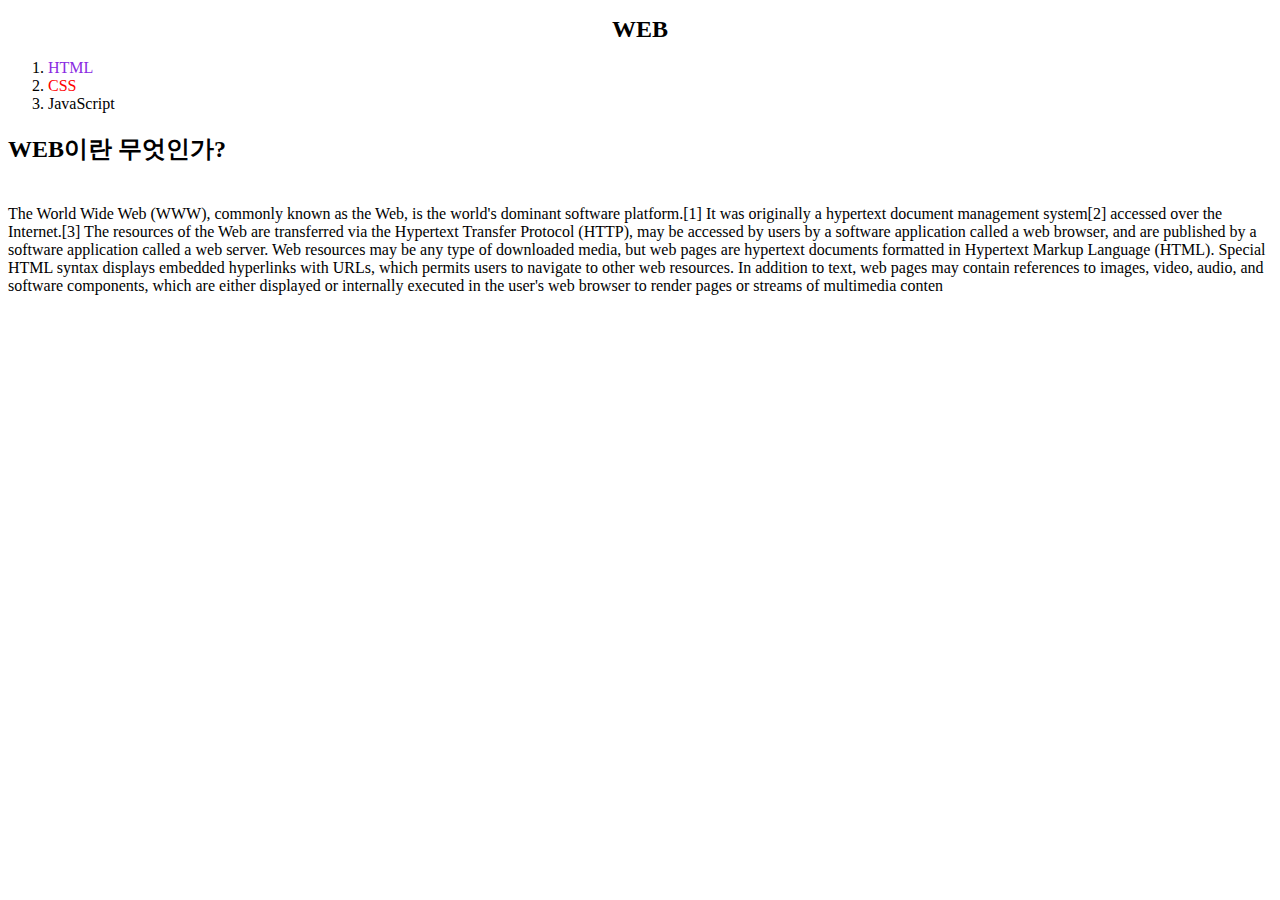
<file: 240402/index.html>
<!DOCTYPE html>
<html>

<head>
  <title>WEB1 - WEB </title>
  <meta charset="utf-8">
  <!-- css 폴더안에, css 문법을 모두 적어서, 해당 파일만 불러와서, 
  효과 주기.  -->
  <link rel="stylesheet" href="./css/style.css">
</head>

<body>

  <h1><a href="index.html">WEB</font></a></h1>
  <ol>
    <li><a href="1.html" class="saw">HTML</a></li>
    <li><a href="2.html"class="saw" id="active">CSS</a></li>
    <li><a href="3.html">JavaScript</a></li>
  </ol>
  <h2>WEB이란 무엇인가?</h2>
  <p style="margin-top: 40px;">
    The World Wide Web (WWW), commonly known as the Web, is the world's dominant software platform.[1] It was
    originally a hypertext document management system[2] accessed over the Internet.[3]
    The resources of the Web are transferred via the Hypertext Transfer Protocol (HTTP), may be accessed by users by
    a software application called a web browser, and are published by a software application called a web server.
    Web resources may be any type of downloaded media, but web pages are hypertext documents formatted in
    Hypertext Markup Language (HTML). Special HTML syntax displays embedded hyperlinks with URLs, which permits users
    to navigate to other web resources. In addition to text, web pages may contain references to images, video, audio,
    and
    software components, which are either displayed or internally executed in the user's web browser to render pages or
    streams of multimedia conten
  </p>
</body>

</html>
</file>
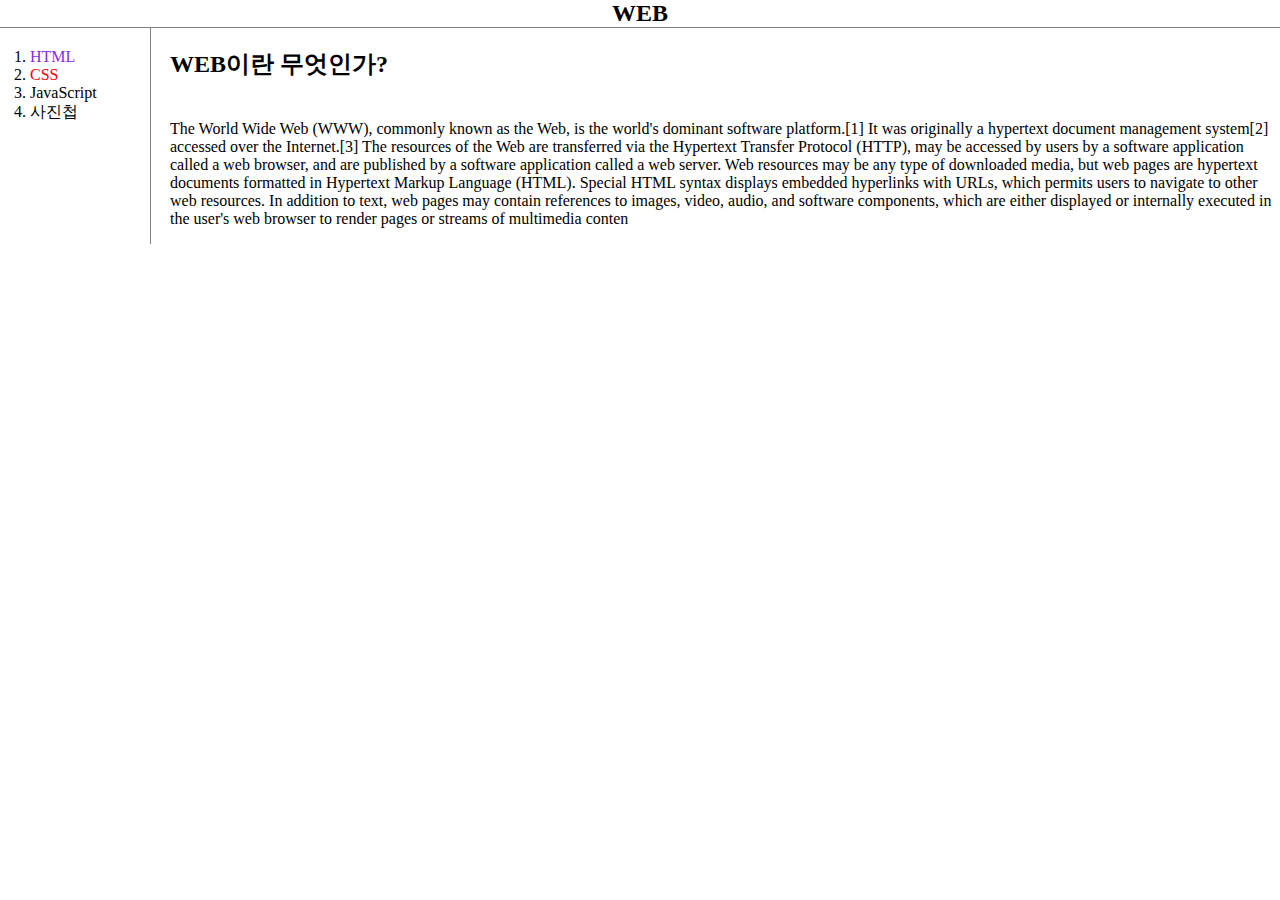
<file: 240403/index.html>
<!DOCTYPE html>
<html>

<head>
  <title>WEB1 - WEB </title>
  <meta charset="utf-8">
  <!-- css 폴더안에, css 문법을 모두 적어서, 해당 파일만 불러와서, 
  효과 주기.  -->
  <link rel="stylesheet" href="./css/style.css">
</head>

<body>

  <h1><a href="index.html">WEB</font></a></h1>
  <!-- 순서1, 자식1, ol, 자식2 : h2, p
  태그 3개를 grid 아이디로 div로 묶기 -->

  <div id="grid">
    <ol>
      <li><a href="1.html" class="saw">HTML</a></li>
      <li><a href="2.html" class="saw" id="active">CSS</a></li>
      <li><a href="3.html">JavaScript</a></li>
      <li><a href="4.html">사진첩</a></li>
    </ol>
    <!-- 순서2 , h2 , p 태그 2개를 묶기.  -->
    <div id="article">
      <h2>WEB이란 무엇인가?</h2>
      <p style="margin-top: 40px;">
        The World Wide Web (WWW), commonly known as the Web, is the world's dominant software platform.[1] It was
        originally a hypertext document management system[2] accessed over the Internet.[3]
        The resources of the Web are transferred via the Hypertext Transfer Protocol (HTTP), may be accessed by users by
        a software application called a web browser, and are published by a software application called a web server.
        Web resources may be any type of downloaded media, but web pages are hypertext documents formatted in
        Hypertext Markup Language (HTML). Special HTML syntax displays embedded hyperlinks with URLs, which permits
        users
        to navigate to other web resources. In addition to text, web pages may contain references to images, video,
        audio,
        and
        software components, which are either displayed or internally executed in the user's web browser to render pages
        or
        streams of multimedia conten
      </p>
      <!-- 순서2, 닫는 태그 -->
    </div>
    <!-- 아이디 grid 인 div 은 닫는 태그 -->
  </div>

</body>

</html>
</file>
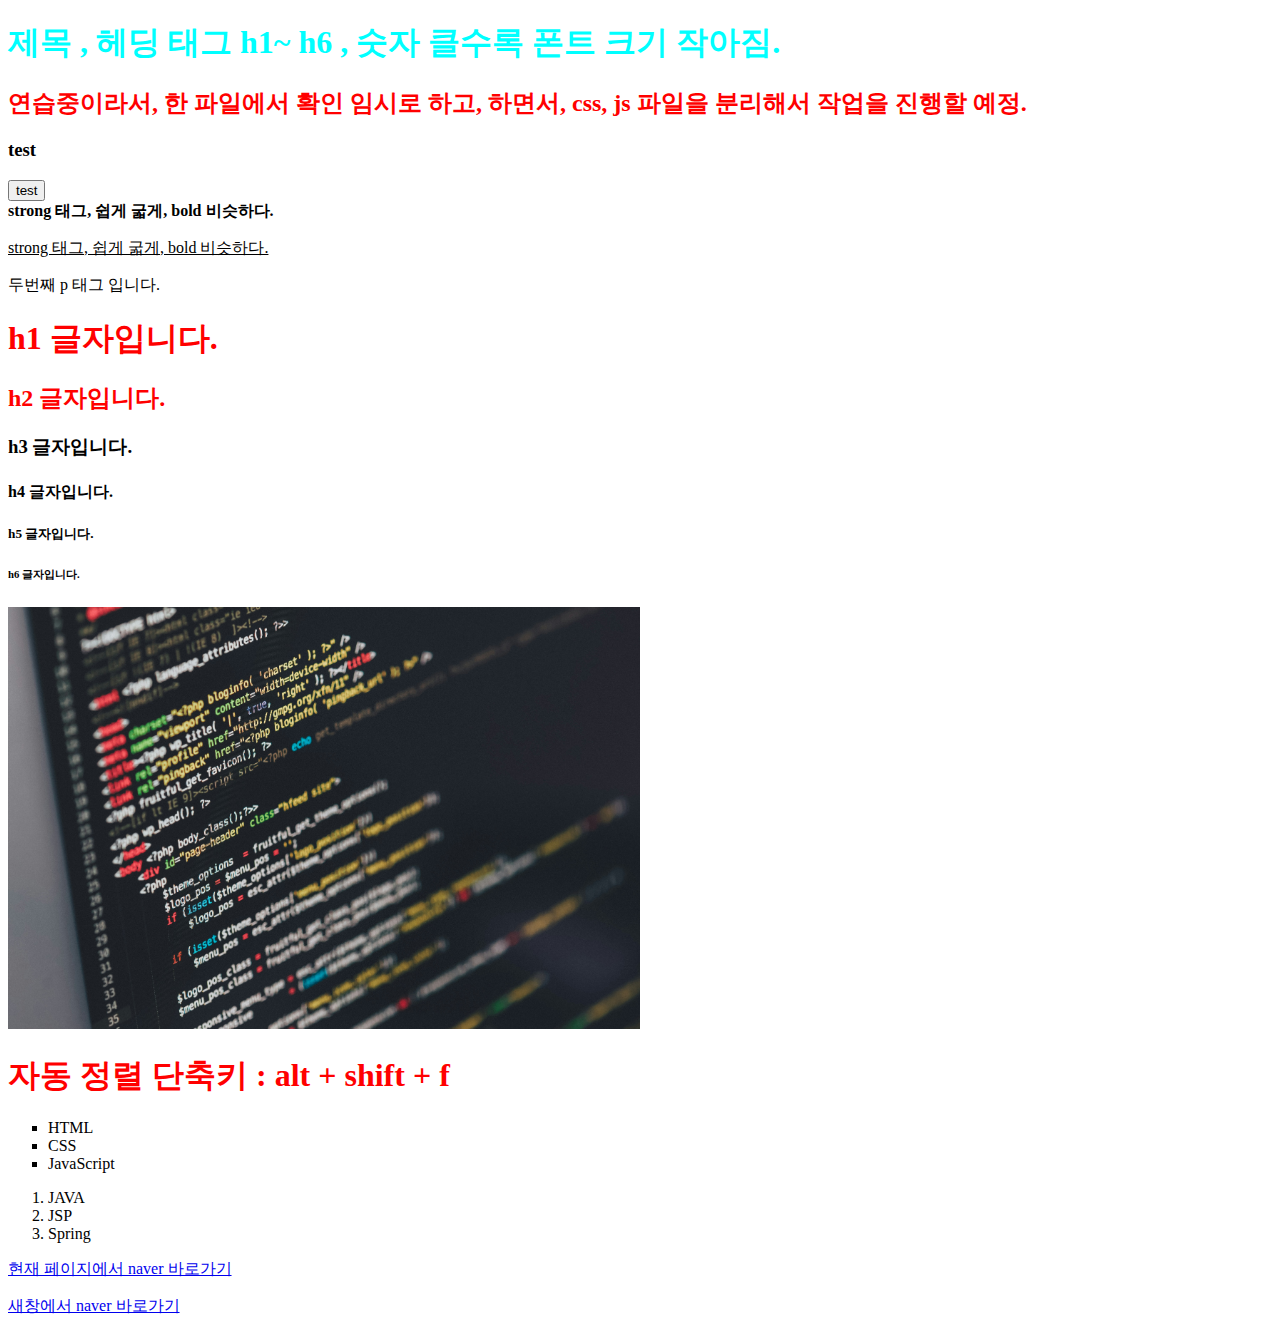
<file: 240327/test.html>
<!DOCTYPE html>
<html lang="ko">

<head>
  <meta charset="UTF-8">
  <meta name="viewport" content="width=device-width, initial-scale=1.0">
  <title>Document</title>
</head>

<body>
  <style>
    h1,
    h2 {
      /* 요소를 선택하는 방법, css 선택자.  */
      color: red;
    }
  </style>
  <!-- 기본 태그 공부를 진행  -->
  <!-- 주석 : ctrl + / : 보통 모든 IDE (툴) 기본 지원.  -->
  <!-- 주석 부분은 제외하고 실행을 함. 보통 사용을 : 설명, 메모등으로 사용 -->
  <h1 style="color: aqua;">제목 , 헤딩 태그 h1~ h6 , 숫자 클수록 폰트 크기 작아짐.</h1>
  <h2>연습중이라서, 한 파일에서 확인 임시로 하고,
    하면서, css, js 파일을 분리해서 작업을 진행할 예정.
  </h2>
  <h3>test</h3>
  <input type="button" value="test" onclick="alert('안녕하세요')">
  <br>
  <strong>strong 태그, 쉽게 굷게, bold 비슷하다. </strong>
  <p><u>strong 태그, 쉽게 굷게, bold 비슷하다.</u></p>
  <p>두번째 p 태그 입니다.</p>
  <h1>h1 글자입니다.</h1>
  <h2>h2 글자입니다.</h2>
  <h3>h3 글자입니다.</h3>
  <h4>h4 글자입니다.</h4>
  <h5>h5 글자입니다.</h5>
  <h6>h6 글자입니다.</h6>
  <img src="coding.jpg" width="50%">
  <h1> 자동 정렬 단축키 : alt + shift + f</h1>
  <ul style="list-style-type: square">
    <li>HTML</li>
    <li>CSS</li>
    <li>JavaScript</li>
  </ul>
  <ol>
    <li>JAVA</li>
    <li>JSP</li>
    <li>Spring</li>
  </ol>
  <p><a href="https://www.naver.com">현재 페이지에서 naver 바로가기</a></p>
  <p><a href="https://www.naver.com" target="_blank">새창에서 naver 바로가기</a></p>

</body>

</html>
</file>
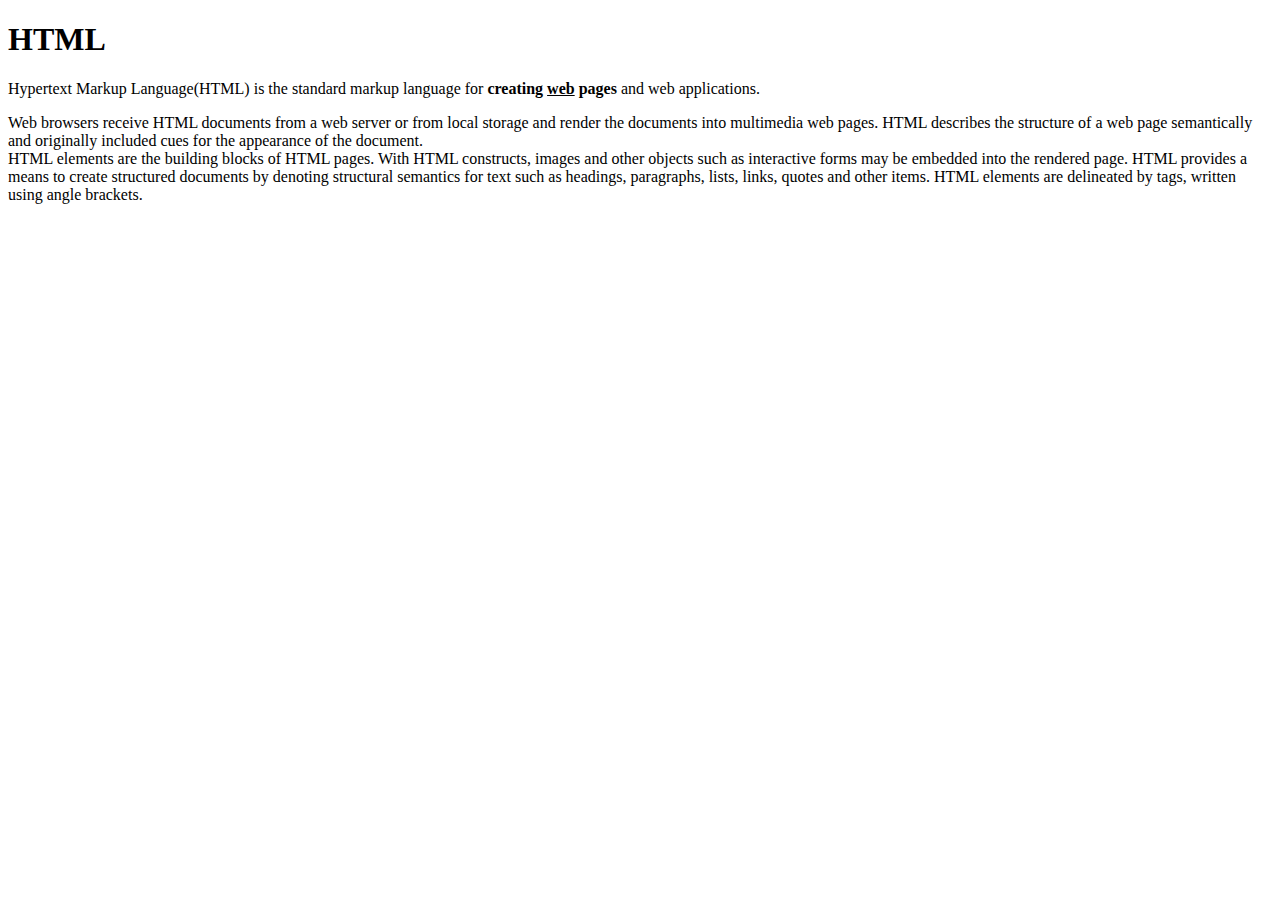
<file: 240327/test2.html>
<!DOCTYPE html>
<html lang="en">
<head>
  <meta charset="UTF-8">
  <meta name="viewport" content="width=device-width, initial-scale=1.0">
  <title>Document</title>
</head>
<body>
  <h1>HTML</h1>
  <p>
Hypertext Markup Language(HTML) is the standard markup language for <strong>creating <u>web</u> 
pages</strong> and web applications.
</p>

Web browsers receive HTML documents from a web server or from local storage and render the documents 
into multimedia web pages. HTML describes the structure of a web page semantically and originally included 
cues for the appearance of the document.
<br>
HTML elements are the building blocks of HTML pages. With HTML constructs, images and other objects 
such as interactive forms may be embedded into the rendered page. HTML provides a means to create 
structured documents by denoting structural semantics for text such as headings, paragraphs, lists, links, 
quotes and other items. HTML elements are delineated by tags, written using angle brackets.
</body>
</html>
</file>
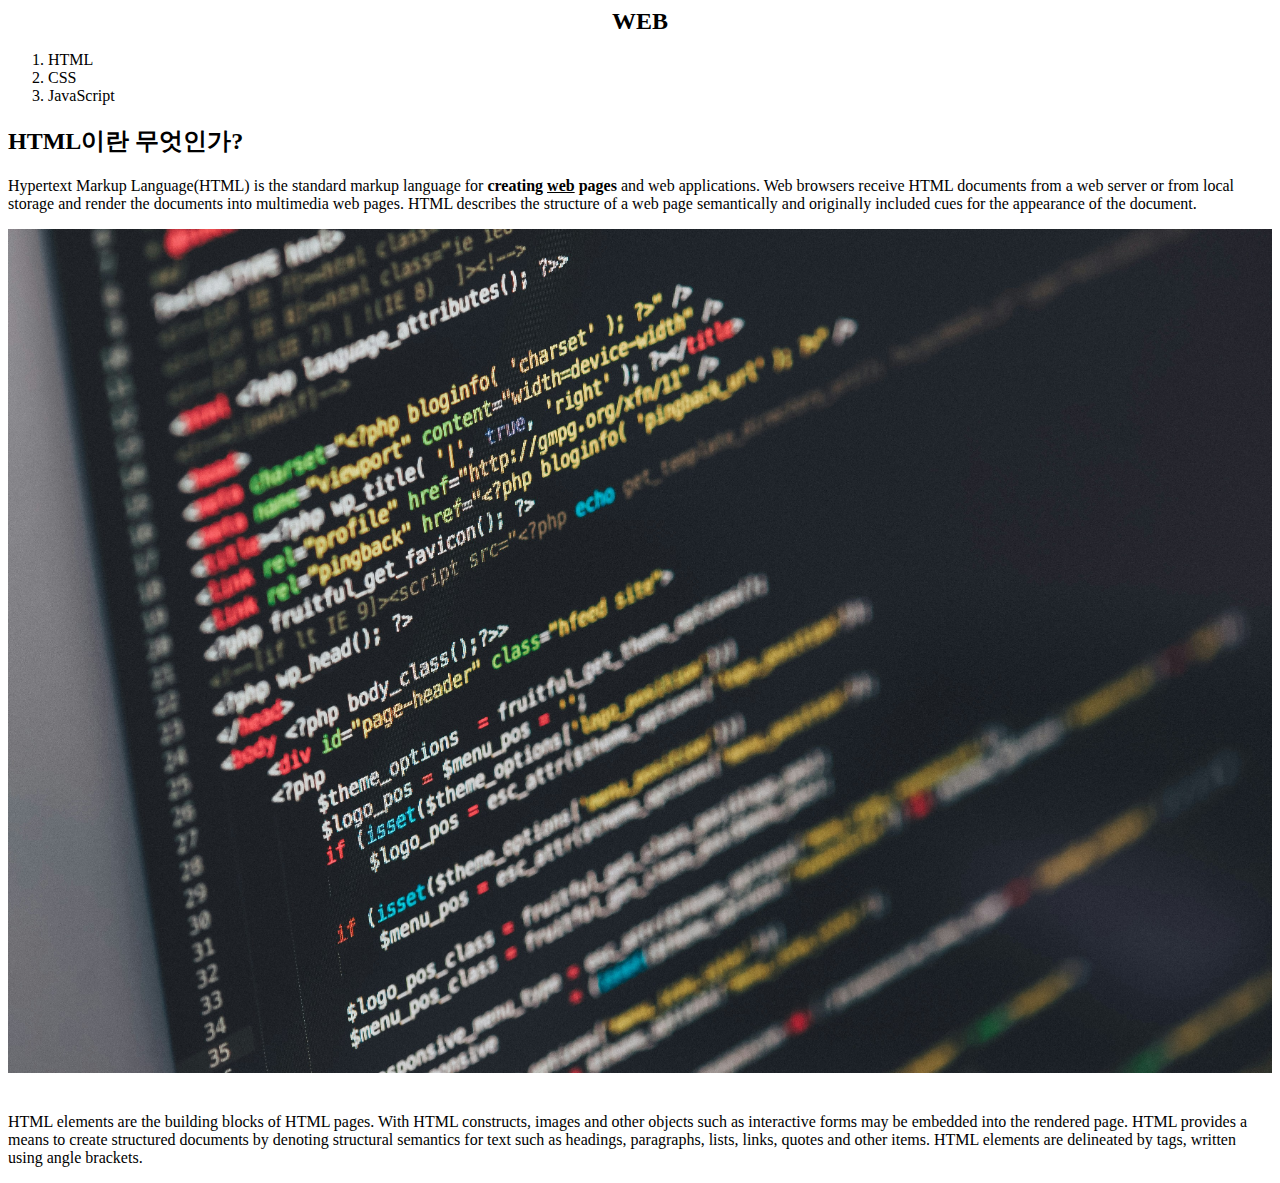
<file: 240402/1.html>
<title>WEB1 - HTML </title>
<meta charset="utf-8">
<link rel="stylesheet" href="./css/style.css">
</head>
<body>
  <!-- html 문서 안에서, 동시에 css 작업도 같이한다. 
  전체적으로 코드량이 길어져요. 
  가독성이 안좋아요. 
  분리 작업. -> 파일 분리.  -->
 
<h1><a href="index.html">WEB</a></h1>
<ol>
<li><a href="1.html">HTML</a></li>
<li><a href="2.html">CSS</a></li>
<li><a href="3.html">JavaScript</a></li>
</ol>
<h2>HTML이란 무엇인가?</h2>
<p><a href="https://www.w3.org/TR/2011/WD-html5-20110405/" title="HTML5 specification">Hypertext Markup 
Language(HTML)</a> is the standard markup language for <strong>creating <u>web</u> pages</strong> and web 
applications.
Web browsers receive HTML documents from a web server or from local storage and render the documents into 
multimedia web pages. HTML describes the structure of a web page semantically and originally included cues for the 
appearance of the document.</p>
<img src="coding.jpg" width="100%">
<p style="margin-top: 40px;">
HTML elements are the building blocks of HTML pages. With HTML constructs, images and other objects such as 
interactive forms may be embedded into the rendered page. HTML provides a means to create structured documents by 
denoting structural semantics for text such as headings, paragraphs, lists, links, quotes and other items. HTML elements are 
delineated by tags, written using angle brackets.
</p>
</body>
</html>
</file>
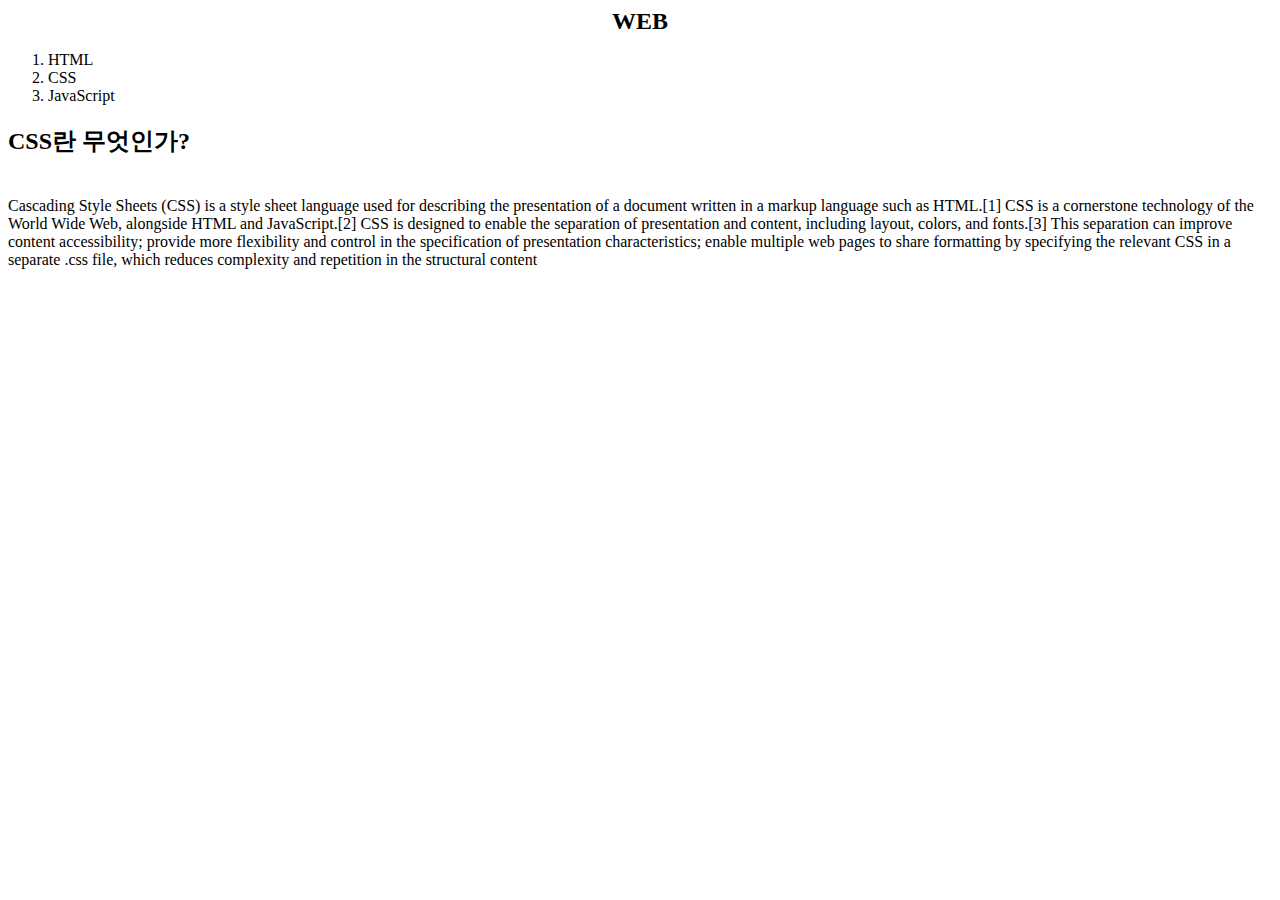
<file: 240402/2.html>
<title>WEB1 - CSS </title>
<meta charset="utf-8">
<link rel="stylesheet" href="./css/style.css">
</head>
<body>

<h1><a href="index.html">WEB</a></h1>
<ol>
<li><a href="1.html">HTML</a></li>
<li><a href="2.html">CSS</a></li>
<li><a href="3.html">JavaScript</a></li>
</ol>
<h2>CSS란 무엇인가?</h2>
<p style="margin-top: 40px;">
Cascading Style Sheets (CSS) is a style sheet language used for describing the presentation 
of a document written in a markup language such as HTML.[1] CSS is a cornerstone technology 
of the World Wide Web, alongside HTML and JavaScript.[2]
CSS is designed to enable the separation of presentation and content, including layout, 
colors, and fonts.[3] This separation can improve content accessibility; provide more flexibility 
and control in the specification of presentation characteristics; enable multiple web pages to 
share formatting by specifying the relevant CSS in a separate .css file, which reduces complexity 
and repetition in the structural content
</p>
</body>
</html>
</file>
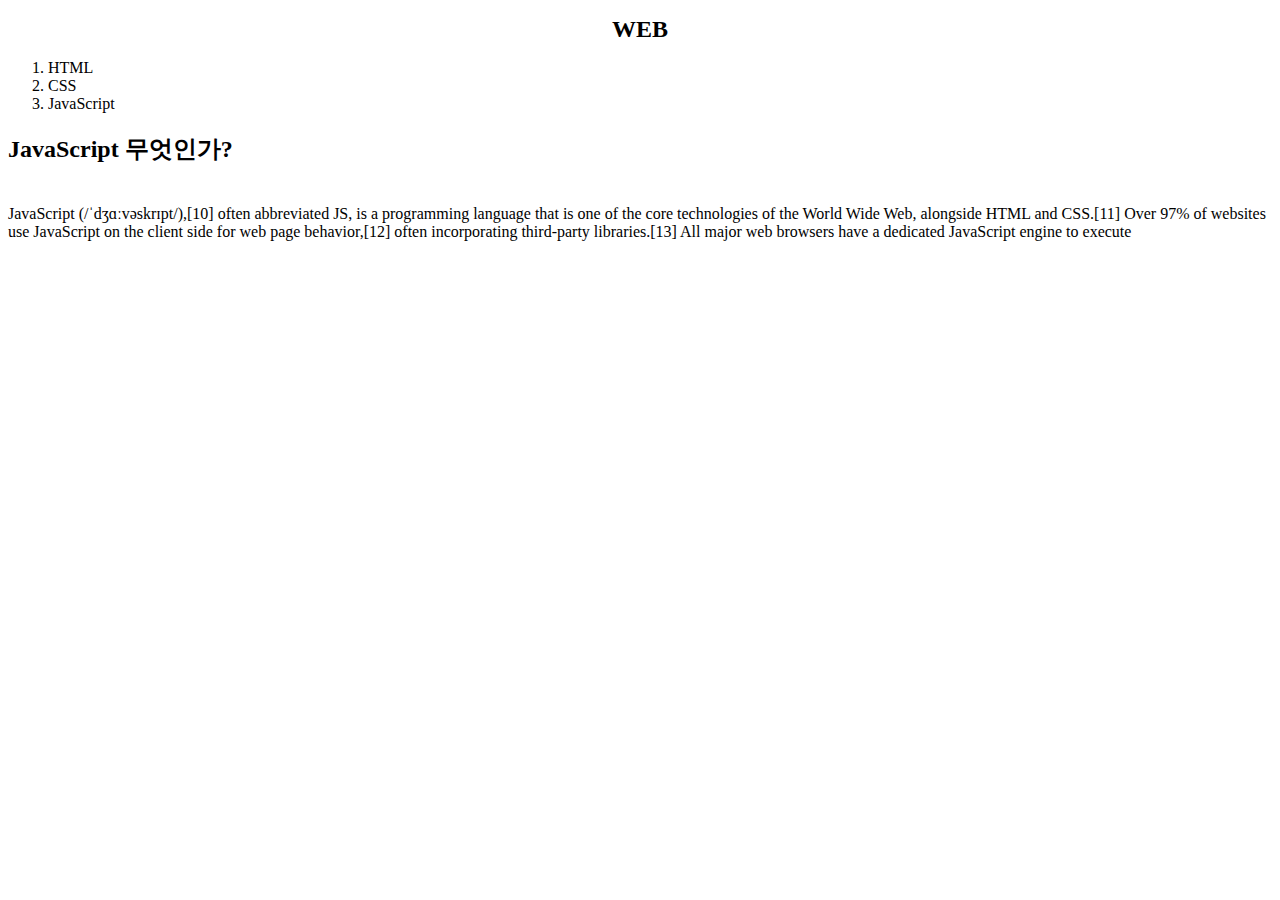
<file: 240402/3.html>
<!DOCTYPE html>
<html>
<head>
<title>WEB1 - JavaScript </title>
<meta charset="utf-8">
<link rel="stylesheet" href="./css/style.css">
</head>
<body>
<h1><a href="index.html">WEB</a></h1>
<ol>
<li><a href="1.html">HTML</a></li>
<li><a href="2.html">CSS</a></li>
<li><a href="3.html">JavaScript</a></li>
</ol>
<h2>JavaScript 무엇인가?</h2>
<p style="margin-top: 40px;">
JavaScript (/ˈdʒɑːvəskrɪpt/),[10] often abbreviated JS, is a programming language that is one of 
the core technologies of the World Wide Web, alongside HTML and CSS.[11] Over 97% of websites 
use JavaScript on the client side for web page behavior,[12] often incorporating third-party 
libraries.[13] All major web browsers have a dedicated JavaScript engine to execute
</p>
</body>
</html>
</file>
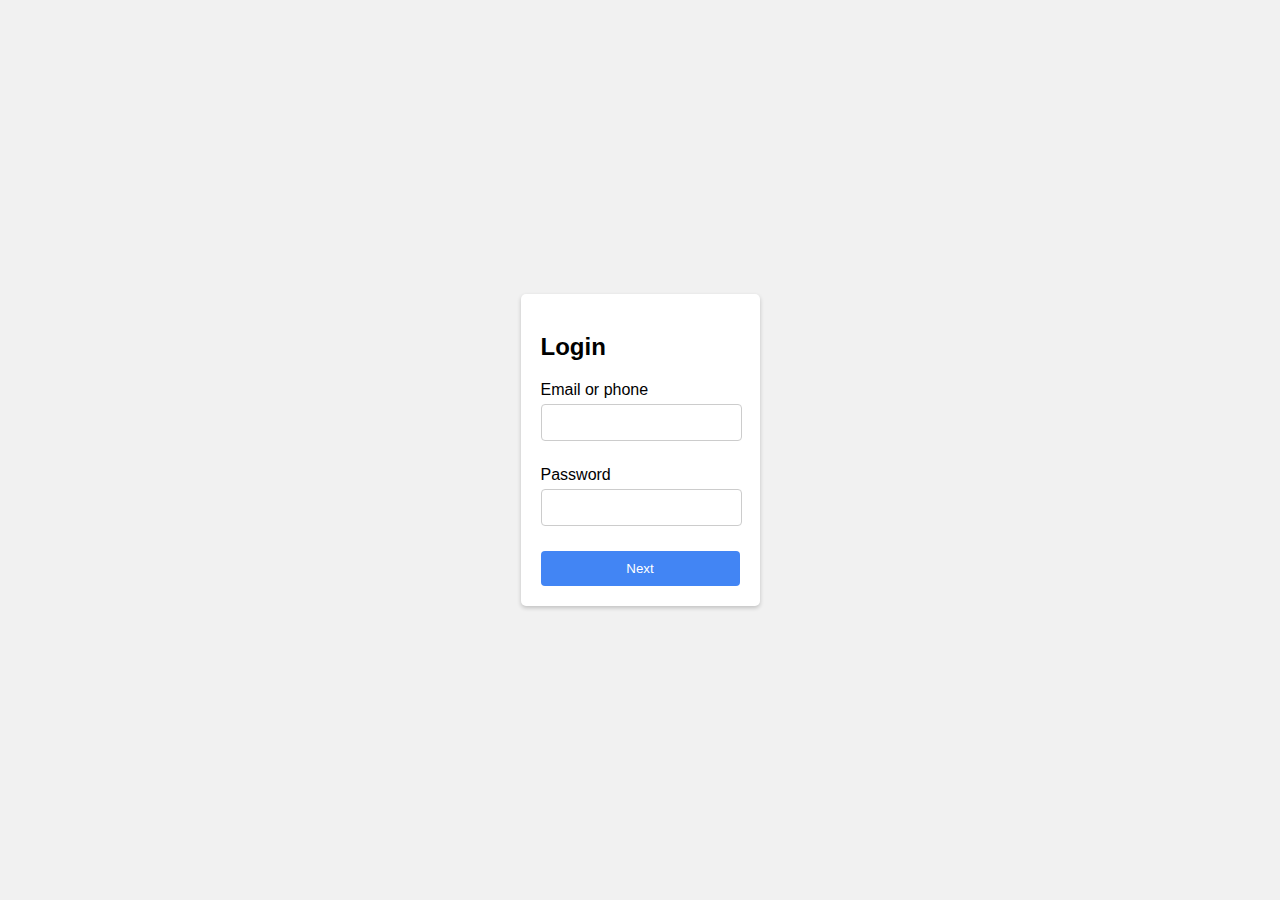
<file: 240402/googleStyleSingup.html>
<!DOCTYPE html>
<html lang="en">
<head>
<meta charset="UTF-8">
<meta name="viewport" content="width=device-width, initial-scale=1.0">
<title>Login Form</title>
<link rel="stylesheet" href="./css/styleGPT.css">
</head>
<body>

<div class="login-form">
  <h2>Login</h2>
  <form action="/submit-your-form" method="post">
    <div class="input-container">
      <label for="username">Email or phone</label>
      <input type="text" id="username" name="username" required>
    </div>
    <div class="input-container">
      <label for="password">Password</label>
      <input type="password" id="password" name="password" required>
    </div>
    <div class="button-container">
      <button type="submit">Next</button>
    </div>
  </form>
</div>

</body>
</html>
</file>
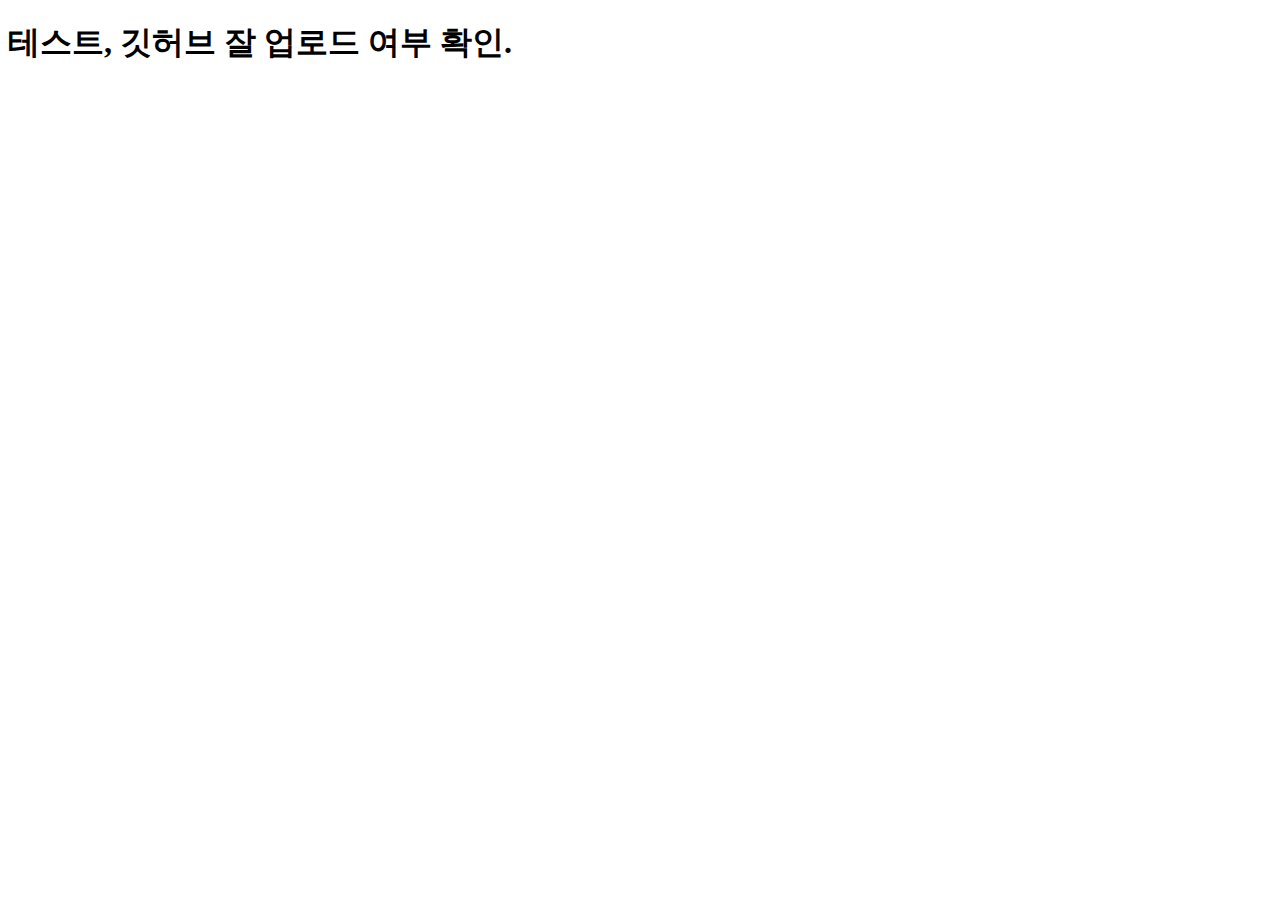
<file: 240402/test1.html>
<!DOCTYPE html>
<html lang="en">
<head>
  <meta charset="UTF-8">
  <meta name="viewport" content="width=device-width, initial-scale=1.0">
  <title>Document</title>
</head>
<body>
  <h1>테스트, 깃허브 잘 업로드 여부 확인. </h1>
</body>
</html>
</file>
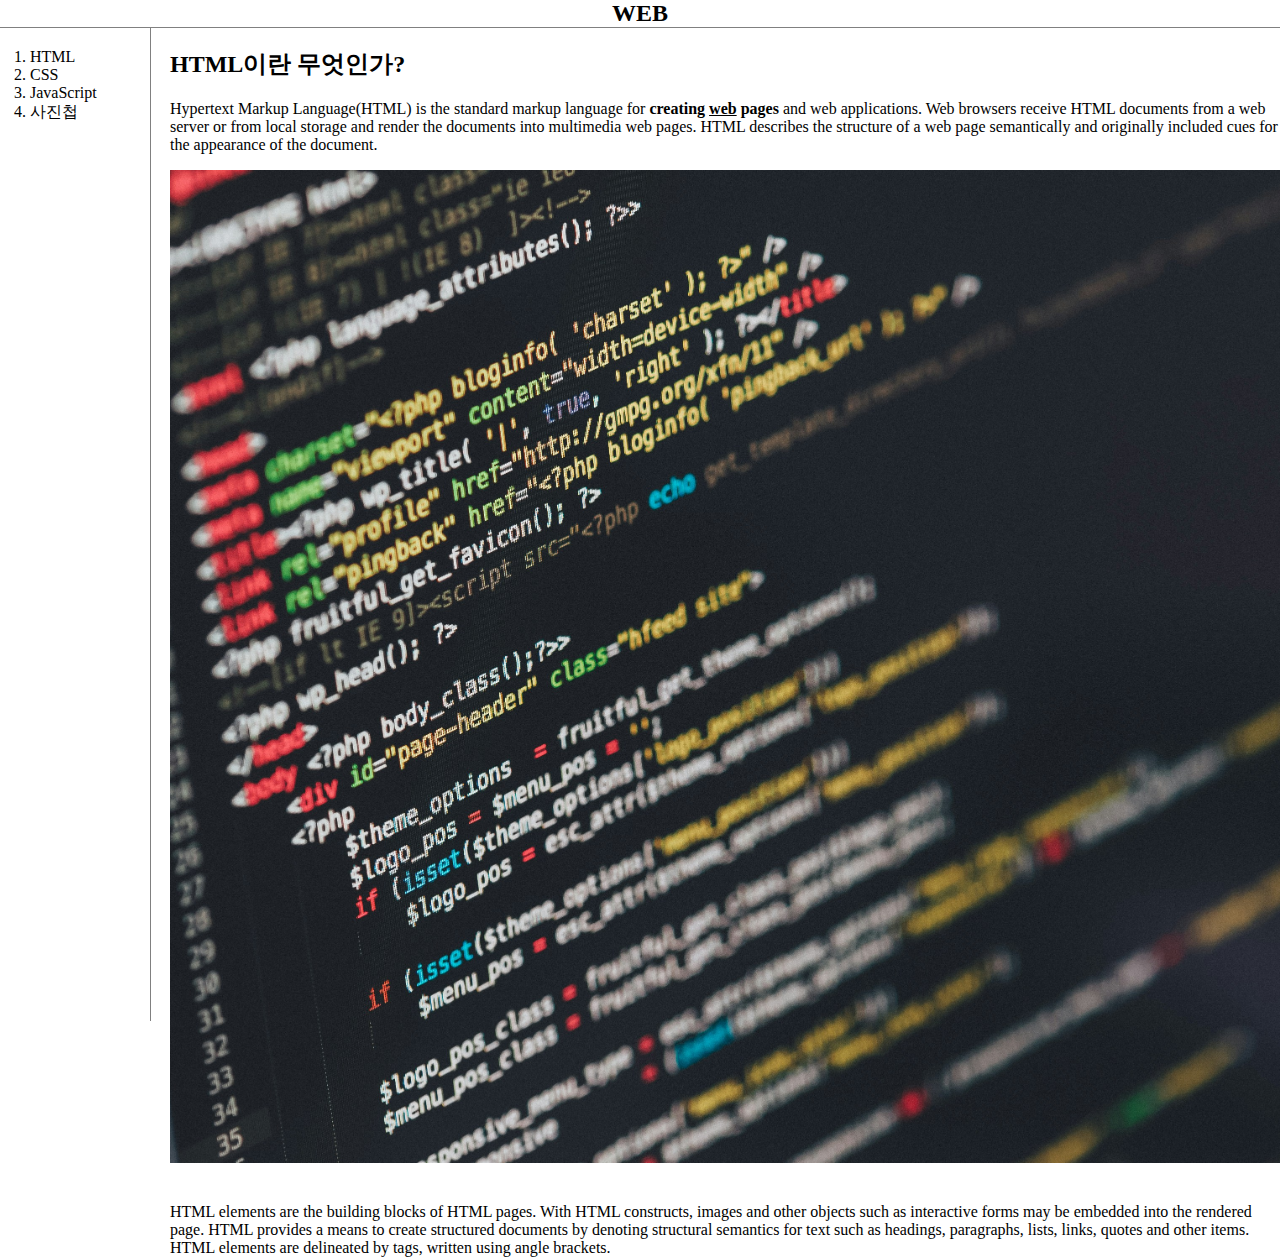
<file: 240403/1.html>
<title>WEB1 - HTML </title>
<meta charset="utf-8">
<link rel="stylesheet" href="./css/style.css">
</head>

<body>
  <!-- html 문서 안에서, 동시에 css 작업도 같이한다. 
  전체적으로 코드량이 길어져요. 
  가독성이 안좋아요. 
  분리 작업. -> 파일 분리.  -->

  <h1><a href="index.html">WEB</a></h1>
  <div id="grid">
    <ol>
      <li><a href="1.html">HTML</a></li>
      <li><a href="2.html">CSS</a></li>
      <li><a href="3.html">JavaScript</a></li>
      <li><a href="4.html">사진첩</a></li>
    </ol>
    <div id="article">
      <h2>HTML이란 무엇인가?</h2>
      <p><a href="https://www.w3.org/TR/2011/WD-html5-20110405/" title="HTML5 specification">Hypertext Markup
          Language(HTML)</a> is the standard markup language for <strong>creating <u>web</u> pages</strong> and web
        applications.
        Web browsers receive HTML documents from a web server or from local storage and render the documents into
        multimedia web pages. HTML describes the structure of a web page semantically and originally included cues for
        the
        appearance of the document.</p>
      <img src="coding.jpg" width="100%">
      <p style="margin-top: 40px;">
        HTML elements are the building blocks of HTML pages. With HTML constructs, images and other objects such as
        interactive forms may be embedded into the rendered page. HTML provides a means to create structured documents
        by
        denoting structural semantics for text such as headings, paragraphs, lists, links, quotes and other items. HTML
        elements are
        delineated by tags, written using angle brackets.
      </p>
    </div>
  </div>
</body>

</html>
</file>
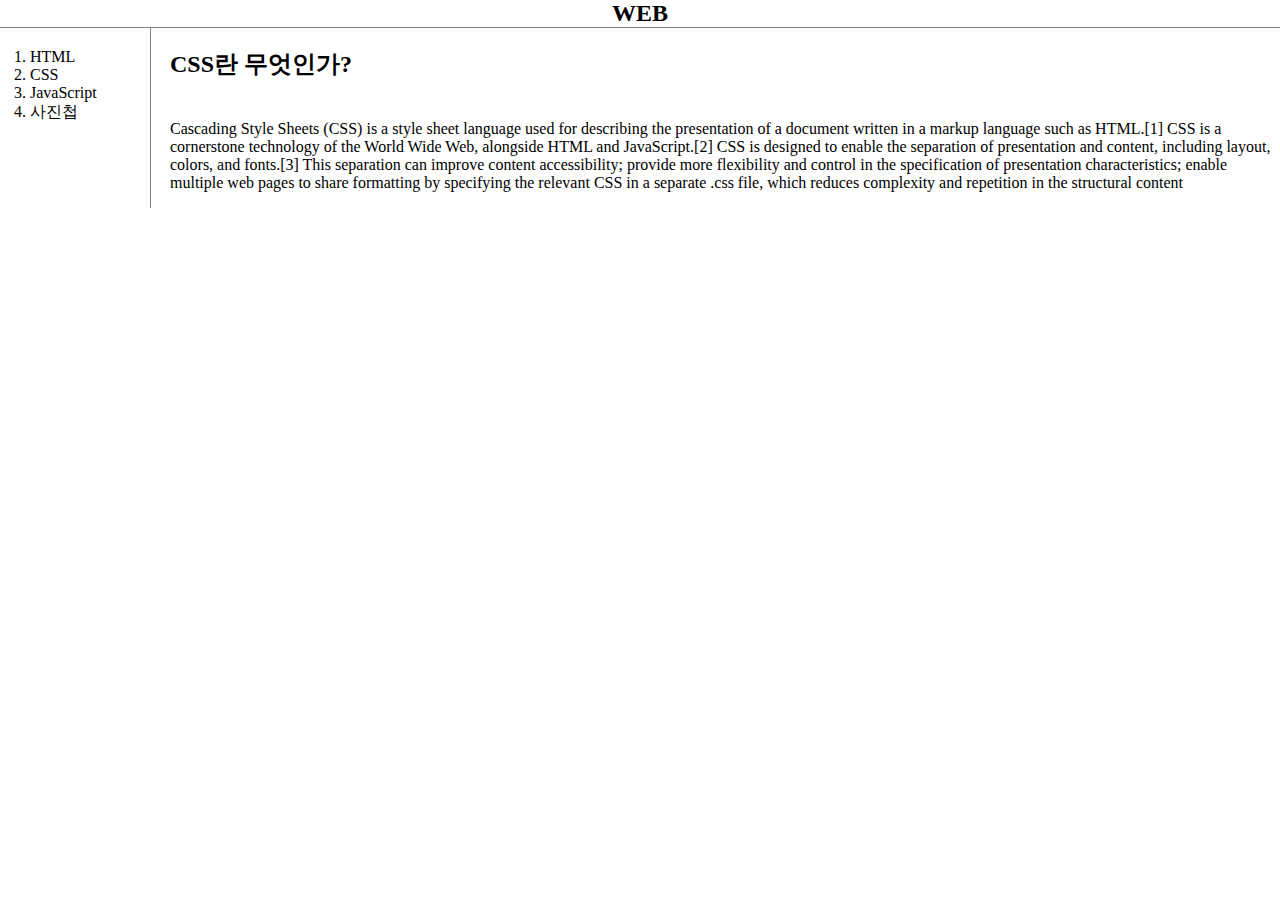
<file: 240403/2.html>
<title>WEB1 - CSS </title>
<meta charset="utf-8">
<link rel="stylesheet" href="./css/style.css">
</head>

<body>

  <h1><a href="index.html">WEB</a></h1>
  <div id="grid">
    <ol>
      <li><a href="1.html">HTML</a></li>
      <li><a href="2.html">CSS</a></li>
      <li><a href="3.html">JavaScript</a></li>
      <li><a href="4.html">사진첩</a></li>
    </ol>
    <div id="article">
      <h2>CSS란 무엇인가?</h2>
      <p style="margin-top: 40px;">
        Cascading Style Sheets (CSS) is a style sheet language used for describing the presentation
        of a document written in a markup language such as HTML.[1] CSS is a cornerstone technology
        of the World Wide Web, alongside HTML and JavaScript.[2]
        CSS is designed to enable the separation of presentation and content, including layout,
        colors, and fonts.[3] This separation can improve content accessibility; provide more flexibility
        and control in the specification of presentation characteristics; enable multiple web pages to
        share formatting by specifying the relevant CSS in a separate .css file, which reduces complexity
        and repetition in the structural content
      </p>
    </div>
  </div>
</body>

</html>
</file>
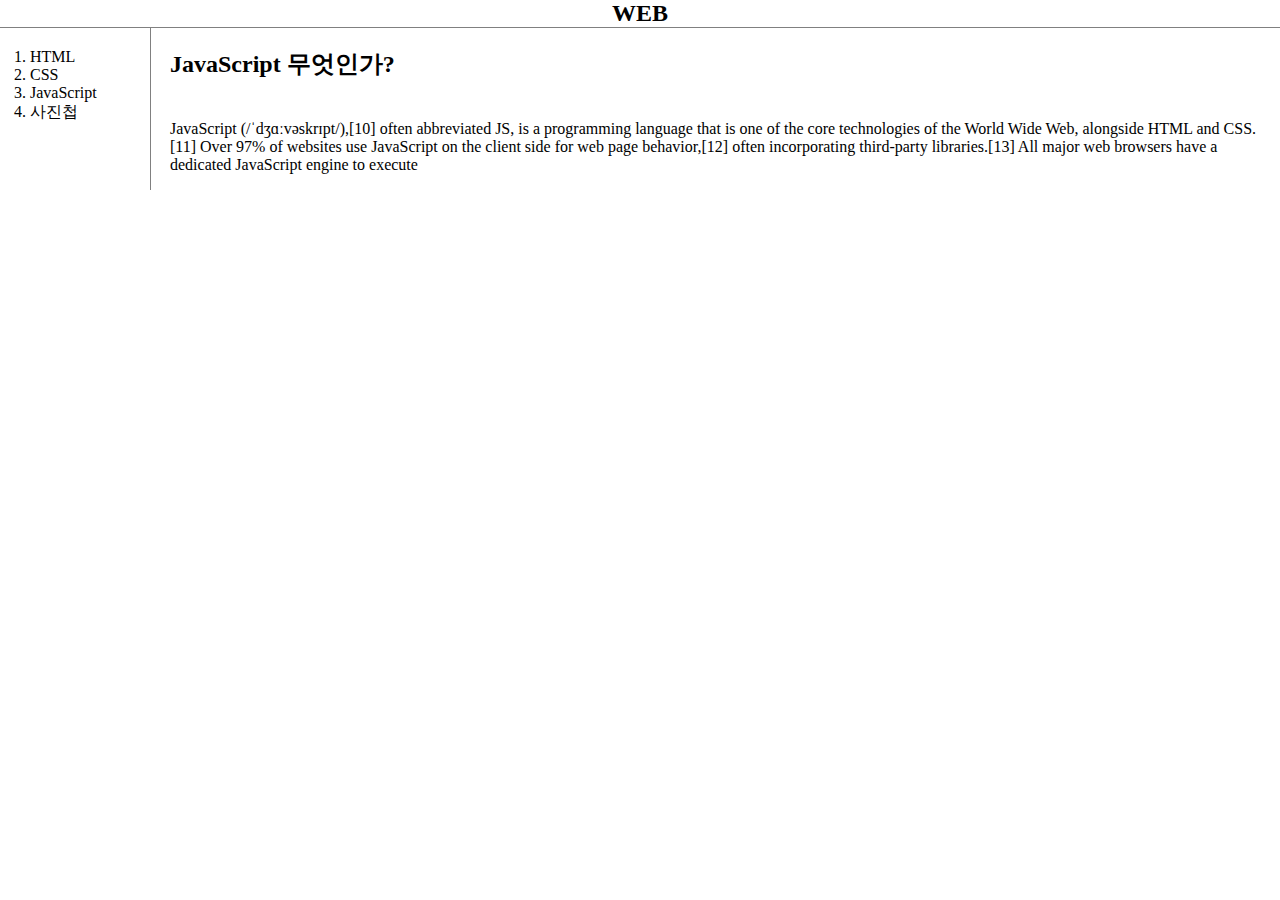
<file: 240403/3.html>
<!DOCTYPE html>
<html>

<head>
  <title>WEB1 - JavaScript </title>
  <meta charset="utf-8">
  <link rel="stylesheet" href="./css/style.css">
</head>

<body>
  <h1><a href="index.html">WEB</a></h1>
  <div id="grid">
    <ol>
      <li><a href="1.html">HTML</a></li>
      <li><a href="2.html">CSS</a></li>
      <li><a href="3.html">JavaScript</a></li>
      <li><a href="4.html">사진첩</a></li>
    </ol>
    <div id="article">
      <h2>JavaScript 무엇인가?</h2>
      <p style="margin-top: 40px;">
        JavaScript (/ˈdʒɑːvəskrɪpt/),[10] often abbreviated JS, is a programming language that is one of
        the core technologies of the World Wide Web, alongside HTML and CSS.[11] Over 97% of websites
        use JavaScript on the client side for web page behavior,[12] often incorporating third-party
        libraries.[13] All major web browsers have a dedicated JavaScript engine to execute
      </p>
    </div>
  </div>
</body>

</html>
</file>
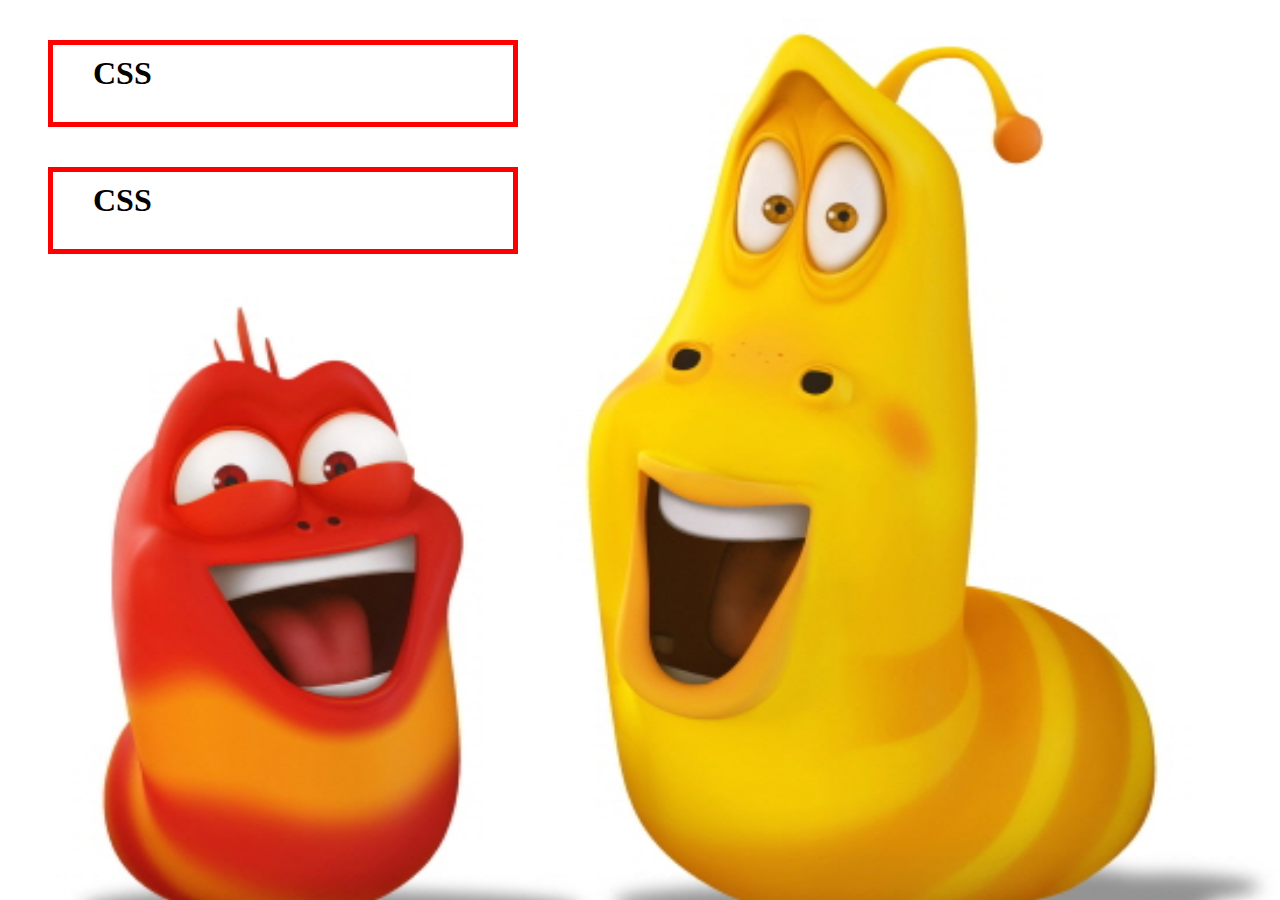
<file: 240403/boxTest.html>
<!DOCTYPE html>
<html lang="en">
<head>
  <meta charset="UTF-8">
  <meta name="viewport" content="width=device-width, initial-scale=1.0">
  <title>Document</title>
  <link rel="stylesheet" href="./css/240403_style.css">
</head>
<body>
  <!-- <h1>CSS</h1> Cascading Style Sheets (<a href="https://en.wikipedia.org/wiki/CSS">(CSS)</a>  is a style sheet language used for describing the presentation of a document written in a markup language such as HTML. -->

  <h1>CSS</h1> 
  <h1>CSS</h1> 
</body>
</html>
</file>
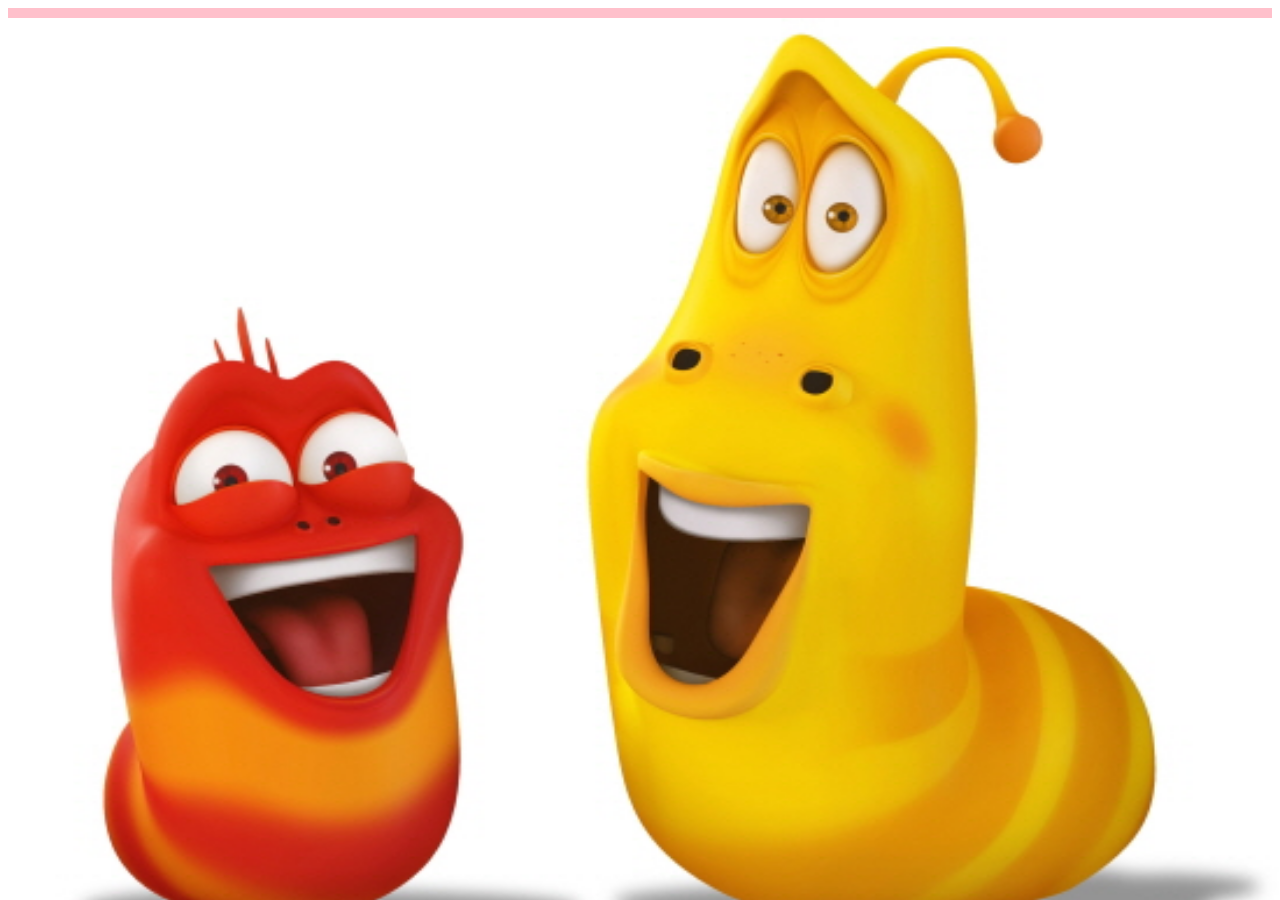
<file: 240403/flexTest.html>
<!DOCTYPE html>
<html lang="en">

<head>
  <meta charset="UTF-8">
  <meta name="viewport" content="width=device-width, initial-scale=1.0">
  <title>Document</title>
  <link rel="stylesheet" href="./css/240403_style.css">
</head>

<body>
  <!-- 요소를 하나 더 추가해서, 본인 이름 추가. 
  1 : 2 : 3 으로 나란히 배치 해보기.  -->
  <div id="flex">
    <div>NAVIGATION
      <img src="lavar1.jpg" >
    </div>
    <div>
      ARTICLE
      <img src="coding.jpg" >
    </div>
    <div>이상용
      <img src="coding.jpg" >
    </div>
    <div>NAVIGATION
      <img src="coding.jpg" >
    </div>
    <div>ARTICLE
      <img src="coding.jpg">
    </div>
    <div>이상용
      <img src="coding.jpg" >
    </div>
    <div>NAVIGATION
      <img src="coding.jpg" >
    </div>
    <div>ARTICLE
      <img src="coding.jpg" >
    </div>
    <div>이상용
      <img src="coding.jpg" >
    </div>
  </div>
</body>

</html>
</file>
<file: 240402/css/style.css>
#test {
  color: blueviolet;
}

h1 {
  color: blue;
  font-size: 1.5em;
  text-align: center;
  display: block;
}

a {
  color : black;
  text-decoration: none;
}

#active {
  color: red;
  
}

.saw {
  color: blueviolet;
}
</file>
<file: 240403/css/style.css>
#test {
  color: blueviolet;
}

body {
  margin: 0;
}

h1 {
  color: blue;
  font-size: 1.5em;
  text-align: center;
  border-bottom: 1px gray solid;
  margin: 0;
}

/* 순서3, css 파일에서, grid 옵션 작업.  */
#grid {
  display: grid;
  grid-template-columns: 150px 1fr;
}

#grid ol {
  padding-left: 30px;
}

ol {
  border-right: 1px solid gray;
  width: 100px;
  margin: 0;
  padding: 20px;
}

a {
  color: black;
  text-decoration: none;
}

#article {
  padding-left: 20px;
}

#active {
  color: red;

}

.saw {
  color: blueviolet;
}

/* 3x3 사진첩 꾸미기 */
#grid_pictures {
  display: grid;
  /* grid-template-columns: 1fr 1fr 1fr; */
  grid-template-columns: repeat(3, 1fr);
  /* 그리드 내부에서의 행, 열에 여백 주기.  */
  column-gap: 20px;
  row-gap: 20px;
}

img {
  width: 100%;
  height: 100%;
  object-fit: cover;
}

.picture_container {
  border: 5px pink dotted ;
}
</file>
<file: 240402/css/styleGPT.css>
body {
  font-family: Arial, sans-serif;
  background-color: #f1f1f1;
  display: flex;
  justify-content: center;
  align-items: center;
  height: 100vh;
  margin: 0;
}

.login-form {
  background-color: white;
  padding: 20px;
  border-radius: 5px;
  box-shadow: 0 2px 4px rgba(0, 0, 0, 0.2);
}

h2 {
  margin-bottom: 20px;
}

.input-container {
  margin-bottom: 15px;
}

.input-container label {
  display: block;
  margin-bottom: 5px;
}

.input-container input {
  width: 90%;
  padding: 10px;
  margin-bottom: 10px;
  border: 1px solid #ccc;
  border-radius: 4px;
}

.button-container button {
  width: 100%;
  padding: 10px;
  background-color: #4285f4;
  color: white;
  border: none;
  border-radius: 4px;
  cursor: pointer;
}

.button-container button:hover {
  background-color: #357ae8;
}
</file>
<file: 240403/css/240403_style.css>
img {
  object-fit: cover;
  width: 100%;
  height: 100%;
}

#grid {
  border: 5px solid pink;
  display: grid;
  grid-template-columns: 1fr 1fr 1fr ;
}

#flex {
  border: 5px solid pink;
  display: flex;
  flex-direction: column;
}

/* div {
  border: 10px pink solid; */


h1 , a {   /* 중복 제거2 */
  /* 한줄 표기 */

    /* 중복 제거3 */
  border: red 5px solid;
   /* 패딩, 여백.  */
   /* padding-right: 30px;
   padding-left: 30px;
   padding-top: 30px;
   padding-bottom: 30px; */

   /* 위, 아래, 왼, 오 */
   /* padding: 30px 20px; */

   padding: 10px 20px 30px 40px;
   margin: 40px;
   width: 400px;


  /* border-width: 5px;
  border-color: red;
  border-style: solid; */
  /* display: inline; */
}
/* 중복제거 1
a {
  border-width: 5px;
  border-color: red;
  border-style: solid;
   display: inline; 
}
*/

/* 미디어 쿼리 테스트 중 */
div {
  border: 10px solid green;
  font-size: 60px;
}

@media(min-width: 800px){
  div {
    display: none;
  }
}

@media screen and (min-width: 800px){
  body{
    background: url(../images/coding.jpg)
     no-repeat fixed;
    background-size: cover;
  }
}

@media screen and (min-width: 900px){
  body{
    background: url(../images/flower.jpg)
     no-repeat fixed;
    background-size: cover;
  }
}

@media screen and (min-width: 1000px){
  body{
    background: url(../images/sky.jpg)
     no-repeat fixed;
    background-size: cover;
  }
}

@media screen and (min-width: 1100px){
  body{
    background: url(../images/bridge.jpg)
     no-repeat fixed;
    background-size: cover;
  }
}

@media screen and (min-width: 1200px){
  body{
    background: url(../images/lavar1.jpg)
     no-repeat fixed;
    background-size: cover;
  }
}
</file>
